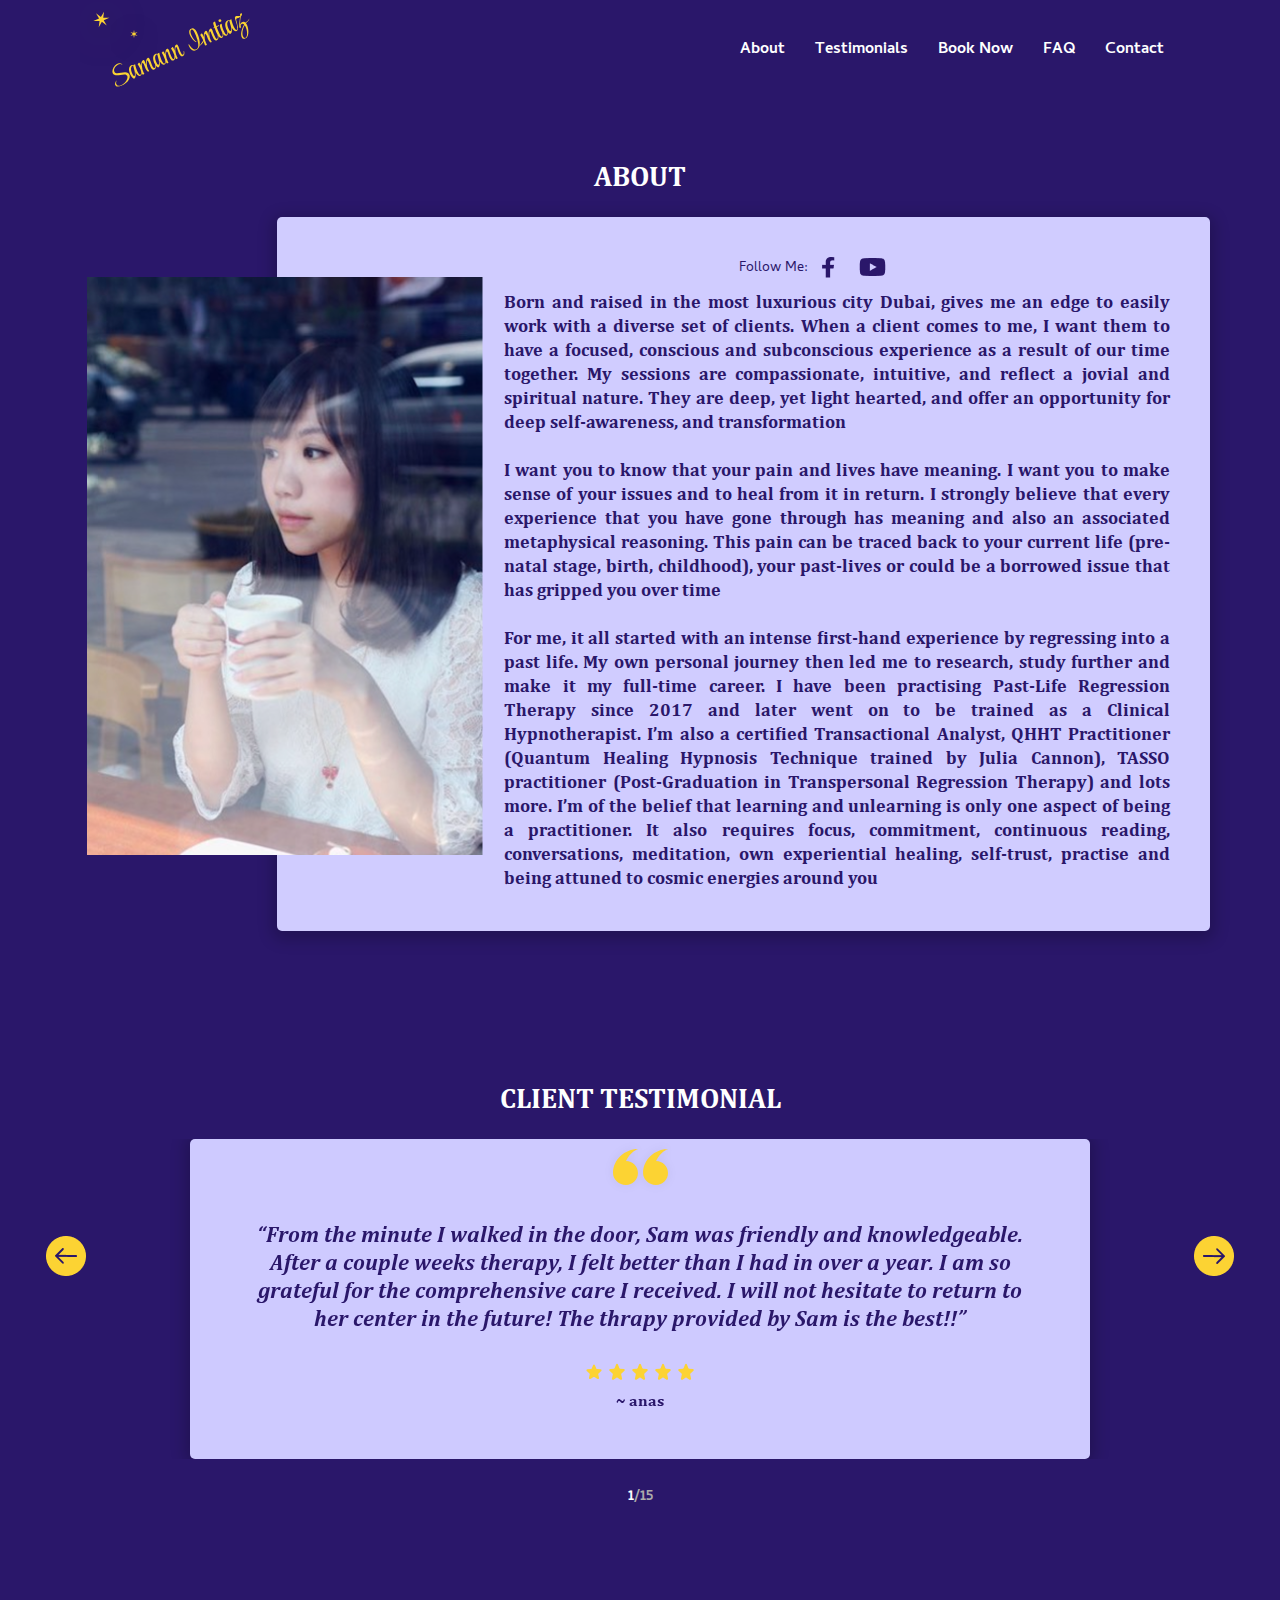
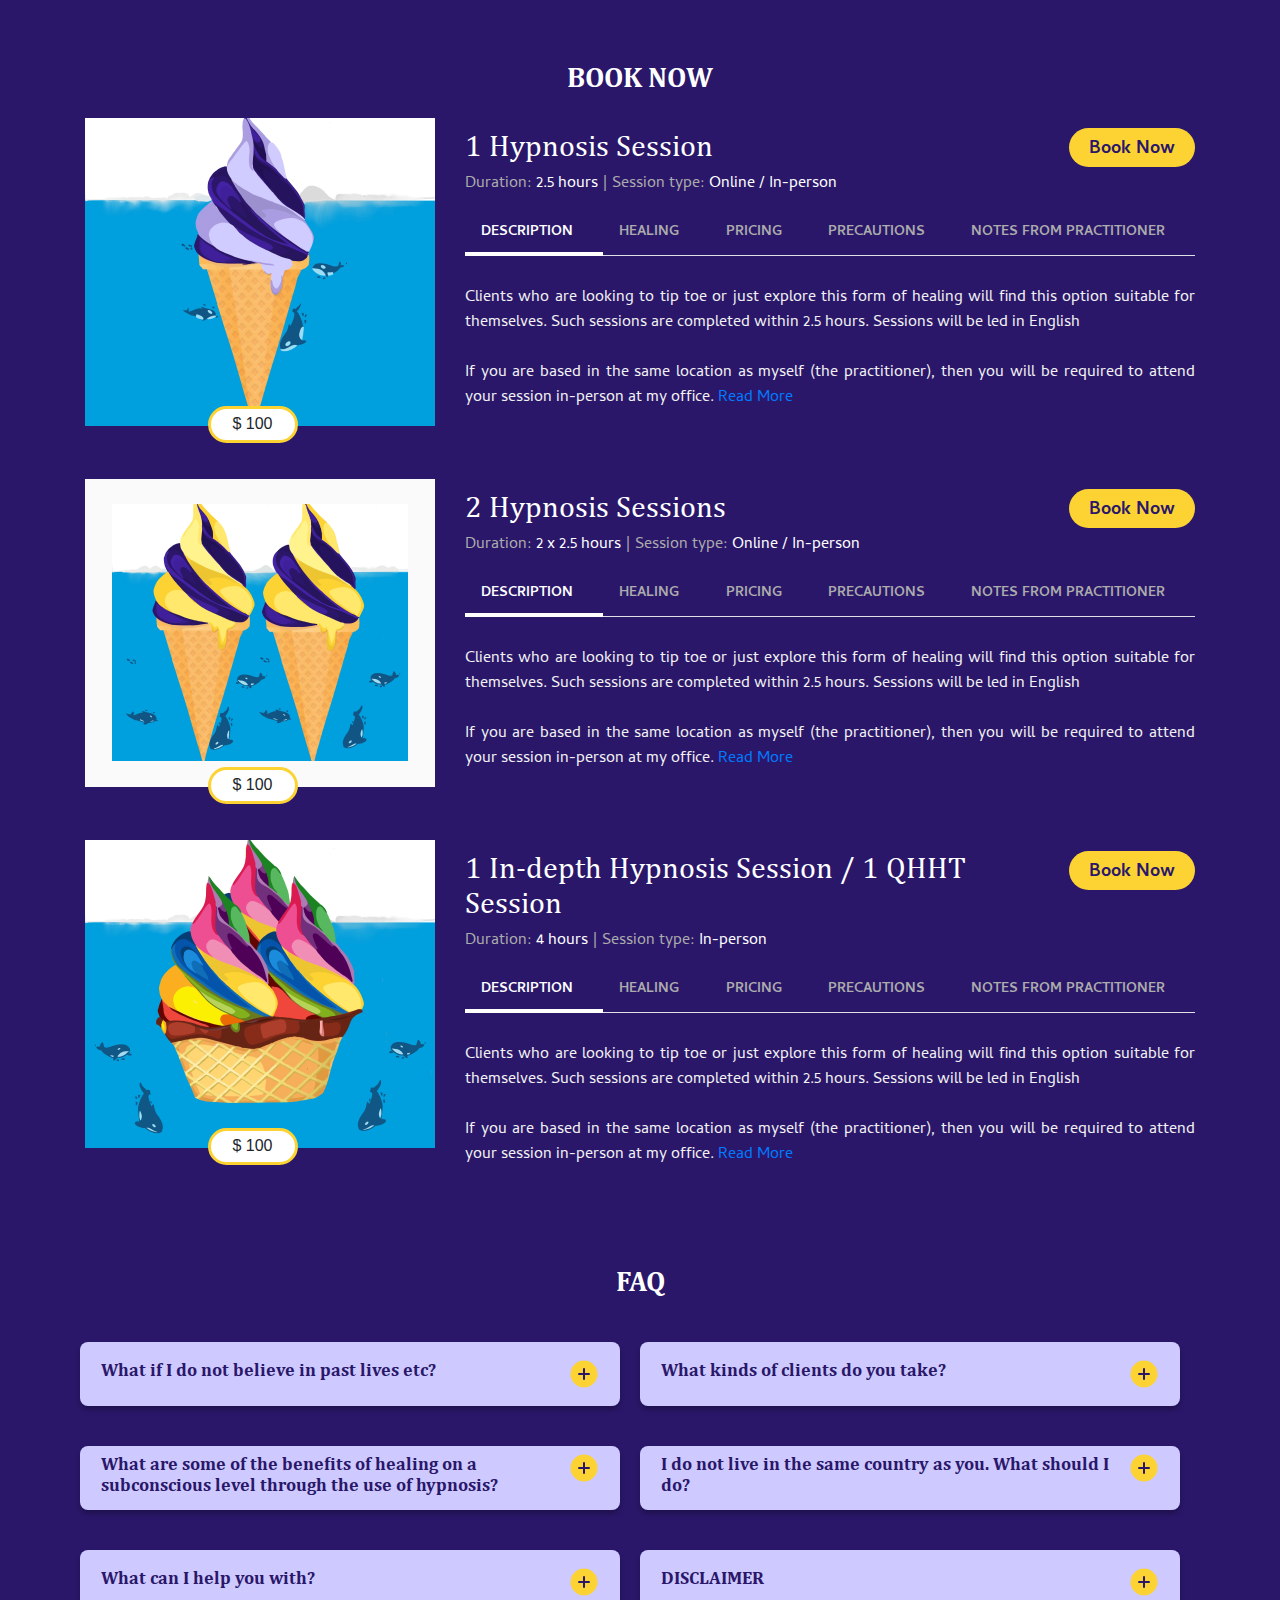
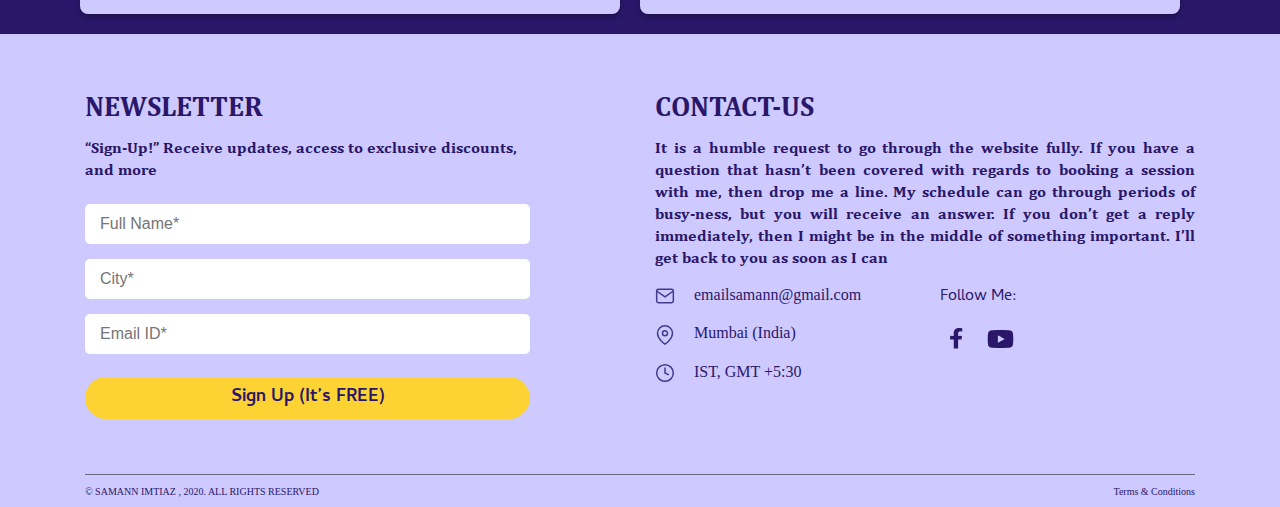
<file: index.html>
<!DOCTYPE html>
<html lang="en">
<head>
    <meta charset="UTF-8">
    <meta name="viewport" content="width=device-width, initial-scale=1.0">
    <title>Samann Imtiaz</title>
    <link rel="stylesheet" href="./css/bootstrap.min.css">
    <link rel="stylesheet" href="./css/slick.css">
    <link rel="stylesheet" href="https://cdnjs.cloudflare.com/ajax/libs/font-awesome/4.7.0/css/font-awesome.min.css">
    <link rel="stylesheet" href="./css/main.css">
    <link rel="stylesheet" href="./css/responsive-576px.css">
</head>
<body>

    <header>
        <div class="header-wrapper">
            <div class="container">

                <div class="star">
                    <img class="star1" src="./img/Star 1.svg" alt="star1">
                    <img class="star2" src="./img/Star 2.svg" alt="star2">
                </div>
                <nav class="navbar navbar-expand-lg">
                    <a href="#" class="navbar-brand">
                        <img src="./img/samann.svg" alt="site-logo">
                    </a>
                    <button class="navbar-toggler" type="button" data-toggle="collapse" data-target="#nav-menu-toggle" aria-controls="nav-menu-toggle" aria-expanded="false" aria-label="Toggle navigation">
                        <span class="navbar-toggler-icon"><i class="fas fa-bars"></i></span>
                      </button>
                      <div class="collapse navbar-collapse" id="nav-menu-toggle">
                            <ul class="navbar-nav">
                                <li class="nav-items"><a href="#about" class="nav-links">About</a></li>
                                <li class="nav-items"><a href="#client-testimonial" class="nav-links">Testimonials</a></li>
                                <li class="nav-items"><a href="#book-now" class="nav-links">Book Now</a></li>
                                <li class="nav-items"><a href="#Faq" class="nav-links">FAQ</a></li>
                                <li class="nav-items"><a href="#contact" class="nav-links">Contact</a></li>
                            </ul>
                      </div>
                </nav>
            </div>
        </div>
    </header>
    <main>
        <section id="about">
            <div class="container">
                <h3>About</h3>
                <div class="about-wrapper">
                    <div class="row row-bg">
                        <div class="col-md-2">
                            <div class="hero-img-wrapper">
                                <picture>

                                    <source media="(max-width:576px)" srcset="">
                                    <img src="./img/owner.png" alt="owner">
                                </picture>
                            </div>
                        </div>
                        <div class="col-md-10">
                            <div class="social-coonect">
                                <span>Follow Me:</span>
                                <a href=""><img src="./img/facebook.png" alt="facebook"></a>
                                <a href=""><img src="./img/youtube.png" alt="youtube"></a>
                            </div>
                            <p class="about-text">Born and raised in the most luxurious city Dubai, gives me an edge to easily work with a diverse set of clients. When a client comes to me, I want them to have a focused, conscious and subconscious experience as a result of our time together. My sessions are compassionate, intuitive, and reflect a jovial and spiritual nature. They are deep, yet light hearted, and offer an opportunity for deep self-awareness, and transformation<br><br>
    
                                I want you to know that your pain and lives have meaning. I want you to make sense of your issues and to heal from it in return. I strongly believe that every experience that you have gone through has meaning and also an associated metaphysical reasoning. This pain can be traced back to your current life (pre-natal stage, birth, childhood), your past-lives or could be a borrowed issue that has gripped you over time<br><br>
                                
                                For me, it all started with an intense first-hand experience by regressing into a past life. My own personal journey then led me to research, study further and make it my full-time career. I have been practising Past-Life Regression Therapy since 2017 and later went on to be trained as a Clinical Hypnotherapist. I’m also a certified Transactional Analyst, QHHT Practitioner (Quantum Healing Hypnosis Technique trained by Julia Cannon), TASSO practitioner (Post-Graduation in Transpersonal Regression Therapy) and lots more. I’m of the belief that learning and unlearning is only one aspect of being a practitioner. It also requires focus, commitment, continuous reading, conversations, meditation, own experiential healing, self-trust, practise and being attuned to cosmic energies around you
                                
                                
                                </p>
                        </div>
                    </div>
                </div>
            </div>
        </section>
        <section id="client-testimonial">
            <h3>CLIENT  TESTIMONIAL</h3>


            <div class="slick_testimonail">
                <div class="testimonial-wrapper">
                    <img src="./img/quotes-vector.svg" alt="quotes">
                    <p class="testimonial-text">“From the minute I walked in the door, Sam was friendly and knowledgeable. After a couple weeks therapy, I felt better than I had in over a year. I am so grateful for the comprehensive care I received. I will not hesitate to return to her center in the future! The thrapy provided by Sam is the best!!”</p>
                    <div class="client-wrap">
                        <div class="ratings"><img src="./img/star-rating.svg" alt="star-rating"></div>
                        <div class="client"><p>~ anas</p></div>
                    </div>
                   
                </div>
                <div class="testimonial-wrapper">
                    <img src="./img/quotes-vector.svg" alt="quotes">
                    <p class="testimonial-text">“From the minute I walked in the door, Sam was friendly and knowledgeable. After a couple weeks therapy, I felt better than I had in over a year. I am so grateful for the comprehensive care I received. I will not hesitate to return to her center in the future! The thrapy provided by Sam is the best!!”</p>
                    <div class="client-wrap">
                        <div class="ratings"><img src="./img/star-rating.svg" alt="star-rating"></div>
                        <div class="client"><p>~ anas</p></div>
                    </div>
                   
                </div>
                <div class="testimonial-wrapper">
                    <img src="./img/quotes-vector.svg" alt="quotes">
                    <p class="testimonial-text">“From the minute I walked in the door, Sam was friendly and knowledgeable. After a couple weeks therapy, I felt better than I had in over a year. I am so grateful for the comprehensive care I received. I will not hesitate to return to her center in the future! The thrapy provided by Sam is the best!!”</p>
                    <div class="client-wrap">
                        <div class="ratings"><img src="./img/star-rating.svg" alt="star-rating"></div>
                        <div class="client"><p>~ anas</p></div>
                    </div>
                   
                </div>
            </div>
            <p class="page-no"><span class="white">1</span>/15</p>
        </section>
        <section id="book-now">

            <h3>BOOK NOW</h3>
            <div class="book-now-wrapper">
                <div class="container">
                    <div class="row" id="session-first">
                        <div class="col-md-4">
                            <div class="session-img-wrapper">

                                <img src="./img/session-img-1.png" alt="session-img">

                                <p class="price-tags">$ 100</p>

                            </div>
                        </div>
                        <div class="col-md-8">

                                <div class="session-wrapper">

                                    <h4 class="session-heading">1 Hypnosis Session</h4>
                                    <p class="session-info">Duration: <span class="white">2.5 hours</span>  | Session type: <span class="white"> Online / In-person</span></p>
                                    <button class="buy-now-btn"><span>Book Now</span></button>
                                    <ul class="nav nav-tabs session-tabs">
                                        <li class=" nav-item active"><a class="nav-link active" href="#description" data-toggle="tab" aria-selected="true">DESCRIPTION </a></li>
                                        <li class="nav-item"><a class="nav-link" href="#healing" data-toggle="tab">HEALING  </a></li>
                                        <li class="nav-item"><a class="nav-link" href="#Pricing" data-toggle="tab">PRICING </a></li>
                                        <li class="nav-item"><a class="nav-link" href="#precaution" data-toggle="tab">PRECAUTIONS  </a></li>
                                        <li class="nav-item"><a class="nav-link" href="#notes" data-toggle="tab">NOTES FROM PRACTITIONER </a></li>
                                    </ul>
                                        <div class="tab-content">
                                            <div id="description" class="tab-pane fade active show">
                                                <p class="session-text">Clients who are looking to tip toe or just explore this form of healing will find this option suitable for themselves. Such sessions are completed within 2.5 hours. Sessions will be led in English <br><br>
    
                                                    If you are based in the same location as myself (the practitioner), then you will be required to attend your session in-person at my office. <a href="">Read More</a></p>
                                            </div>
                                            <div id="healing" class="tab-pane fade">
                                            <h3>Menu 1</h3>
                                            <p>Ut enim ad minim veniam, quis nostrud exercitation ullamco laboris nisi ut aliquip ex ea commodo consequat.</p>
                                            </div>
                                            <div id="Pricing" class="tab-pane fade">
                                            <h3>Menu 2</h3>
                                            <p>Sed ut perspiciatis unde omnis iste natus error sit voluptatem accusantium doloremque laudantium, totam rem aperiam.</p>
                                            </div>
                                            <div id="precaution" class="tab-pane fade">
                                            <h3>Menu 3</h3>
                                            <p>Eaque ipsa quae ab illo inventore veritatis et quasi architecto beatae vitae dicta sunt explicabo.</p>
                                            </div>
                                            <div id="notes" class="tab-pane fade">
                                                <h3>Menu 4</h3>
                                                <p>Eaque ipsa quae ab illo inventore veritatis et quasi architecto beatae vitae dicta sunt explicabo.</p>
                                                </div>
                                        </div>
                                </div>
                                
                        </div>
                    </div>
                    <div class="row" id="session-second">
                        <div class="col-md-4">
                            <div class="session-img-wrapper">

                                    <div class="session-img-2">
                                        <img src="./img/session-img-2.png" alt="session-img-2">
                                    </div>

                                <p class="price-tags">$ 100</p>

                            </div>
                        </div>
                        <div class="col-md-8">

                                <div class="session-wrapper">

                                    <h4 class="session-heading">2 Hypnosis Sessions</h4>
                                    <p class="session-info">Duration: <span class="white">2 x 2.5 hours</span>  | Session type: <span class="white"> Online / In-person</span></p>
                                    <button class="buy-now-btn"><span>Book Now</span></button>
                                    <ul class="nav nav-tabs session-tabs">
                                        <li class=" nav-item active"><a class="nav-link active" href="#description" data-toggle="tab" aria-selected="true">DESCRIPTION </a></li>
                                        <li class="nav-item"><a class="nav-link" href="#healing" data-toggle="tab">HEALING  </a></li>
                                        <li class="nav-item"><a class="nav-link" href="#Pricing" data-toggle="tab">PRICING </a></li>
                                        <li class="nav-item"><a class="nav-link" href="#precaution" data-toggle="tab">PRECAUTIONS  </a></li>
                                        <li class="nav-item"><a class="nav-link" href="#notes" data-toggle="tab">NOTES FROM PRACTITIONER </a></li>
                                    </ul>
                                        <div class="tab-content">
                                            <div id="description" class="tab-pane fade active show">
                                                <p class="session-text">Clients who are looking to tip toe or just explore this form of healing will find this option suitable for themselves. Such sessions are completed within 2.5 hours. Sessions will be led in English <br><br>
    
                                                    If you are based in the same location as myself (the practitioner), then you will be required to attend your session in-person at my office. <a href="">Read More</a></p>
                                            </div>
                                            <div id="healing" class="tab-pane fade">
                                            <h3>Menu 1</h3>
                                            <p>Ut enim ad minim veniam, quis nostrud exercitation ullamco laboris nisi ut aliquip ex ea commodo consequat.</p>
                                            </div>
                                            <div id="Pricing" class="tab-pane fade">
                                            <h3>Menu 2</h3>
                                            <p>Sed ut perspiciatis unde omnis iste natus error sit voluptatem accusantium doloremque laudantium, totam rem aperiam.</p>
                                            </div>
                                            <div id="precaution" class="tab-pane fade">
                                            <h3>Menu 3</h3>
                                            <p>Eaque ipsa quae ab illo inventore veritatis et quasi architecto beatae vitae dicta sunt explicabo.</p>
                                            </div>
                                            <div id="notes" class="tab-pane fade">
                                                <h3>Menu 4</h3>
                                                <p>Eaque ipsa quae ab illo inventore veritatis et quasi architecto beatae vitae dicta sunt explicabo.</p>
                                                </div>
                                        </div>
                                </div>
                                
                        </div>
                    </div>
                    <div class="row" id="session-third">
                        <div class="col-md-4">
                            <div class="session-img-wrapper">

                                <img src="./img/session-img-3.png" alt="session-img-3">

                                <p class="price-tags">$ 100</p>

                            </div>
                        </div>
                        <div class="col-md-8">

                                <div class="session-wrapper">

                                    <h4 class="session-heading">1 In-depth Hypnosis Session / 1 QHHT Session </h4>
                                    <p class="session-info">Duration: <span class="white">4 hours</span>  | Session type: <span class="white">In-person</span></p>
                                    <button class="buy-now-btn"><span>Book Now</span></button>
                                    <ul class="nav nav-tabs session-tabs">
                                        <li class=" nav-item active"><a class="nav-link active" href="#description" data-toggle="tab" aria-selected="true">DESCRIPTION </a></li>
                                        <li class="nav-item"><a class="nav-link" href="#healing" data-toggle="tab">HEALING  </a></li>
                                        <li class="nav-item"><a class="nav-link" href="#Pricing" data-toggle="tab">PRICING </a></li>
                                        <li class="nav-item"><a class="nav-link" href="#precaution" data-toggle="tab">PRECAUTIONS  </a></li>
                                        <li class="nav-item"><a class="nav-link" href="#notes" data-toggle="tab">NOTES FROM PRACTITIONER </a></li>
                                    </ul>
                                        <div class="tab-content">
                                            <div id="description" class="tab-pane fade active show">
                                                <p class="session-text">Clients who are looking to tip toe or just explore this form of healing will find this option suitable for themselves. Such sessions are completed within 2.5 hours. Sessions will be led in English <br><br>
    
                                                    If you are based in the same location as myself (the practitioner), then you will be required to attend your session in-person at my office. <a href="">Read More</a></p>
                                            </div>
                                            <div id="healing" class="tab-pane fade">
                                            <h3>Menu 1</h3>
                                            <p>Ut enim ad minim veniam, quis nostrud exercitation ullamco laboris nisi ut aliquip ex ea commodo consequat.</p>
                                            </div>
                                            <div id="Pricing" class="tab-pane fade">
                                            <h3>Menu 2</h3>
                                            <p>Sed ut perspiciatis unde omnis iste natus error sit voluptatem accusantium doloremque laudantium, totam rem aperiam.</p>
                                            </div>
                                            <div id="precaution" class="tab-pane fade">
                                            <h3>Menu 3</h3>
                                            <p>Eaque ipsa quae ab illo inventore veritatis et quasi architecto beatae vitae dicta sunt explicabo.</p>
                                            </div>
                                            <div id="notes" class="tab-pane fade">
                                                <h3>Menu 4</h3>
                                                <p>Eaque ipsa quae ab illo inventore veritatis et quasi architecto beatae vitae dicta sunt explicabo.</p>
                                                </div>
                                        </div>
                                </div>
                                
                        </div>
                    </div>

                </div>
            </div>
        </section>
        <section id="Faq">
            <h3>FAQ</h3>
            <div class="faq-wrapper">
                <div class="container">
                    <div class="row">
                        <div class="col-m-6">

                            <div class="faq-container">
                                <button class="faq-qus" ><h5 data-toggle="collapse" data-target="#faq-1">What if I do not believe in past lives etc?</h5></button>
                                <div class="collapse"id="faq-1">
                                    <div class="faq-ans">
                                        <p>
                                            HTML stands for HyperText Markup Language. HTML is the standard markup language for describing the structure of web pages. 
                                        </p>
                                    </div>
                                </div>
                            </div>
                        </div>
                        <div class="col-m-6">

                            <div class="faq-container">
                                <button class="faq-qus" ><h5 data-toggle="collapse" data-target="#faq-2">What kinds of clients do you take?</h5></button>
                                <div class="collapse"id="faq-2">
                                    <div class="faq-ans">
                                        <p>
                                            HTML stands for HyperText Markup Language. HTML is the standard markup language for describing the structure of web pages. 
                                        </p>
                                    </div>
                                </div>
                            </div>
                        </div>
                        <div class="col-m-6">

                            <div class="faq-container">
                                <button class="faq-qus" ><h5 data-toggle="collapse" data-target="#faq-3">What are some of the benefits of healing on a subconscious level through the use of hypnosis?</h5></button>
                                <div class="collapse"id="faq-3">
                                    <div class="faq-ans">
                                        <p>
                                            HTML stands for HyperText Markup Language. HTML is the standard markup language for describing the structure of web pages. 
                                        </p>
                                    </div>
                                </div>
                            </div>
                        </div>
                        <div class="col-m-6">

                            <div class="faq-container">
                                <button class="faq-qus" ><h5 data-toggle="collapse" data-target="#faq-4">I do not live in the same country as you. What should I do?</h5></button>
                                <div class="collapse"id="faq-4">
                                    <div class="faq-ans">
                                        <p>
                                            HTML stands for HyperText Markup Language. HTML is the standard markup language for describing the structure of web pages. 
                                        </p>
                                    </div>
                                </div>
                            </div>
                        </div>
                        <div class="col-m-6">

                            <div class="faq-container">
                                <button class="faq-qus" ><h5 data-toggle="collapse" data-target="#faq-5">What can I help you with?</h5></button>
                                <div class="collapse"id="faq-5">
                                    <div class="faq-ans">
                                        <p>
                                            HTML stands for HyperText Markup Language. HTML is the standard markup language for describing the structure of web pages. 
                                        </p>
                                    </div>
                                </div>
                            </div>
                        </div>
                        <div class="col-m-6">

                            <div class="faq-container">
                                <button class="faq-qus" ><h5 data-toggle="collapse" data-target="#faq-6">DISCLAIMER</h5></button>
                                <div class="collapse"id="faq-6">
                                    <div class="faq-ans">
                                        <p>
                                            HTML stands for HyperText Markup Language. HTML is the standard markup language for describing the structure of web pages. 
                                        </p>
                                    </div>
                                </div>
                            </div>
                        </div>
                    </div>
                </div>
            </div>
        </section>
    </main>
    <footer id="contact">
        <div class="footer-wrapper">
            <div class="container">
                <div class="row">
                    <div class="col-md-6">
                        <h3 class="newsletter-heading">newsletter</h3>
                        <p class="sing-up-text">“Sign-Up!” Receive updates, access to exclusive discounts, and more </p>
                        <form class="newsletter" action="">

                            <input type="text" placeholder="Full Name*">
                            <input type="text" placeholder="City*">
                            <input type="email" name="emai" id="newsemail" placeholder="Email ID*">
                            <button class="Sign-up-btn"><span>Sign Up  (It’s FREE)</span></button>
                        </form>
                    </div>
                    <div class="col-md-6">
                        <h3 class="contact-heading">contact-us</h3>
                        <p class="contact-text">It is a humble request to go through the website fully. If you have a question that hasn’t been covered with regards to booking a session with me, then drop me a line. My schedule can go through periods of busy-ness, but you will receive an answer. If you don’t get a reply immediately, then I might be in the middle of something important. I’ll get back to you as soon as I can</p>
                        <div class="row">
                            <div class="col-6">
                                <p class="contact-text-2"><img src="./img/mail.svg" alt="mail"> emailsamann@gmail.com</p>
                                <p class="contact-text-2"><img src="./img/map-pin.svg" alt="map-pin"> Mumbai (India)</p>
                                <p class="contact-text-2"><img src="./img/clock.svg" alt="clock"> IST, GMT +5:30</p>
                            </div>
                            <div class="col-6">

                                <div class="follow-link">

                                    <p>Follow Me:</p>
                                   <a href=""><img src="./img/facebook.png" alt="facebook"></a> 
                                    <a href=""><img src="./img/youtube.png" alt="youtube"></a>

                                </div>
                            </div>
                        </div>
                    </div>
                </div>
                <div class="copyright-section">
                    <div class="copy-rights">
                        <h6>© SAMANN IMTIAZ , 2020. ALL RIGHTS RESERVED</h6>
                    </div>
                    <div class="terms-condition">
                        <h6>Terms & Conditions</h6>
                    </div>
                </div>
            </div>
        </div>
    </footer>
    
    <script src="./js/jquery.js"></script>
    <script src="./js/slick.min.js"></script>
    <script src="https://cdnjs.cloudflare.com/ajax/libs/popper.js/1.12.9/umd/popper.min.js"></script>
    <script src="./js/bootstrap.bundle.min.js"></script>
    <script src="./js/function.js"></script>
</body>
</html>
</file>
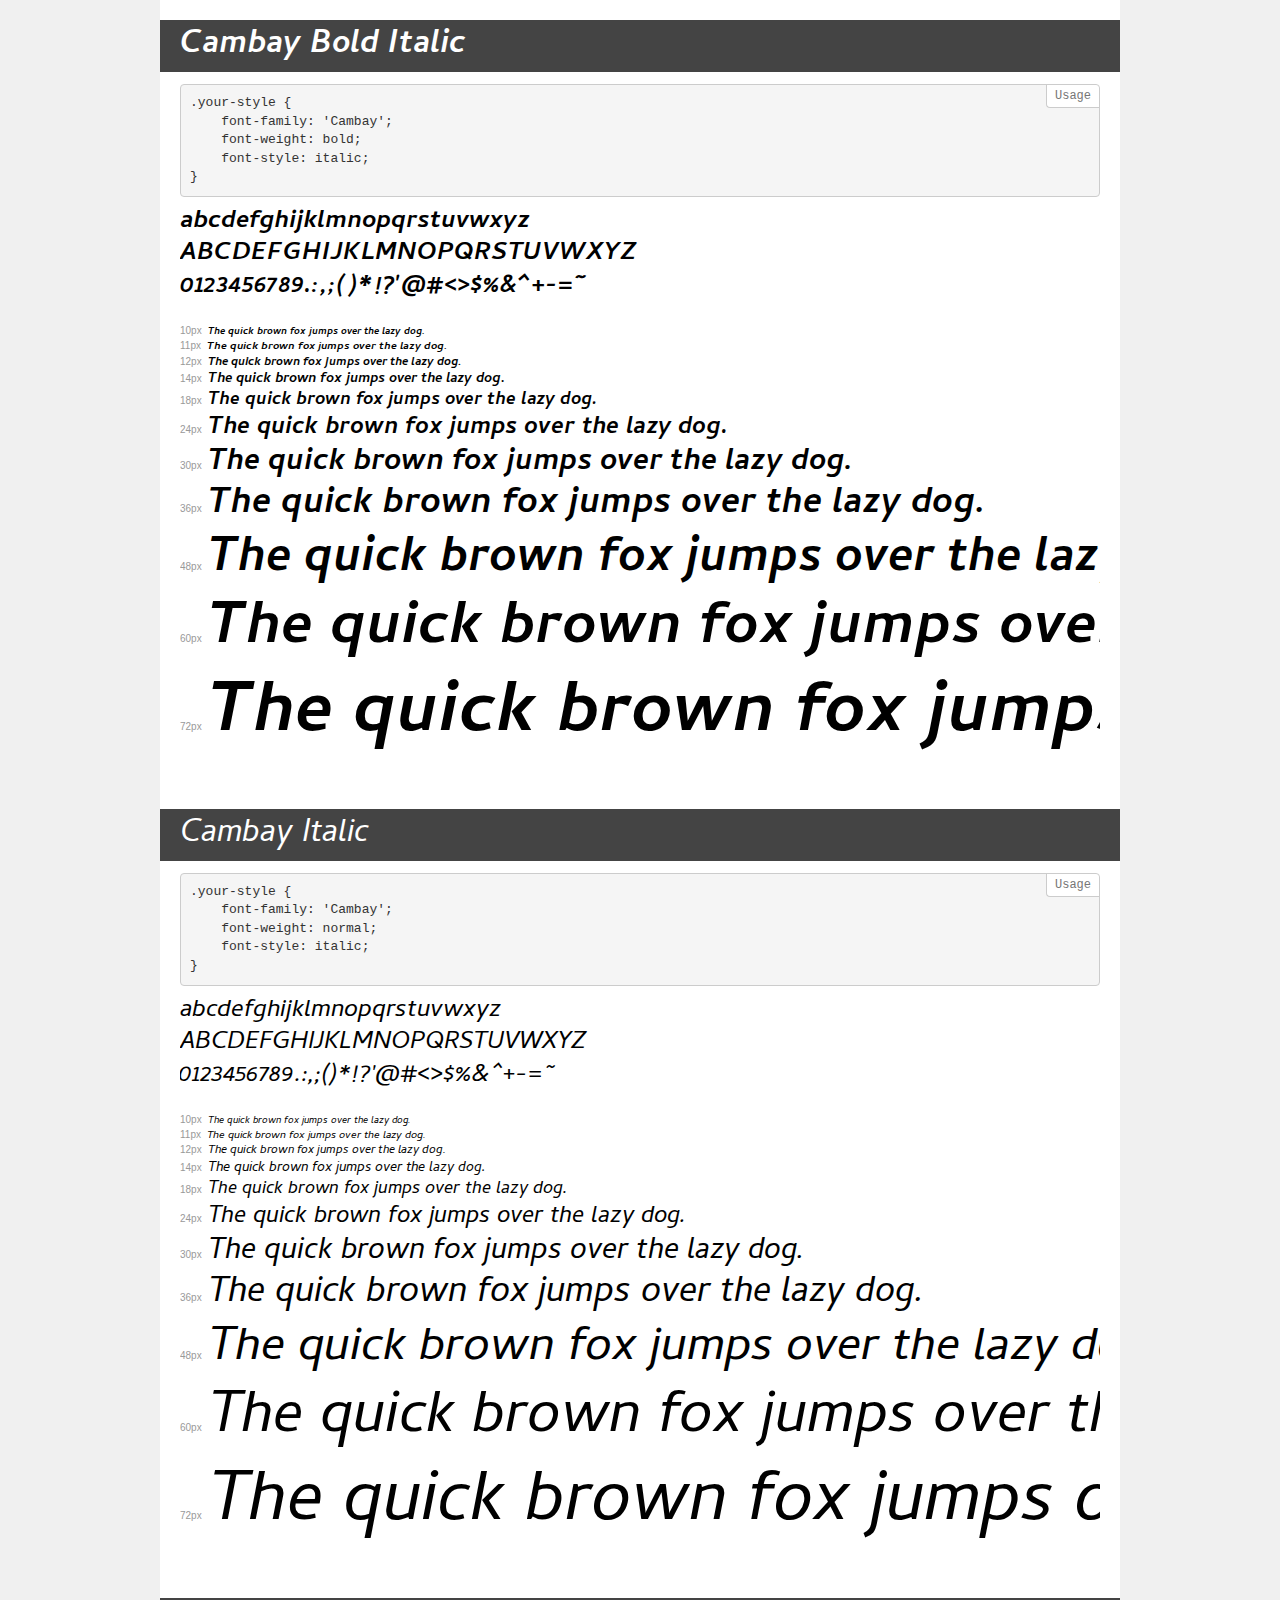
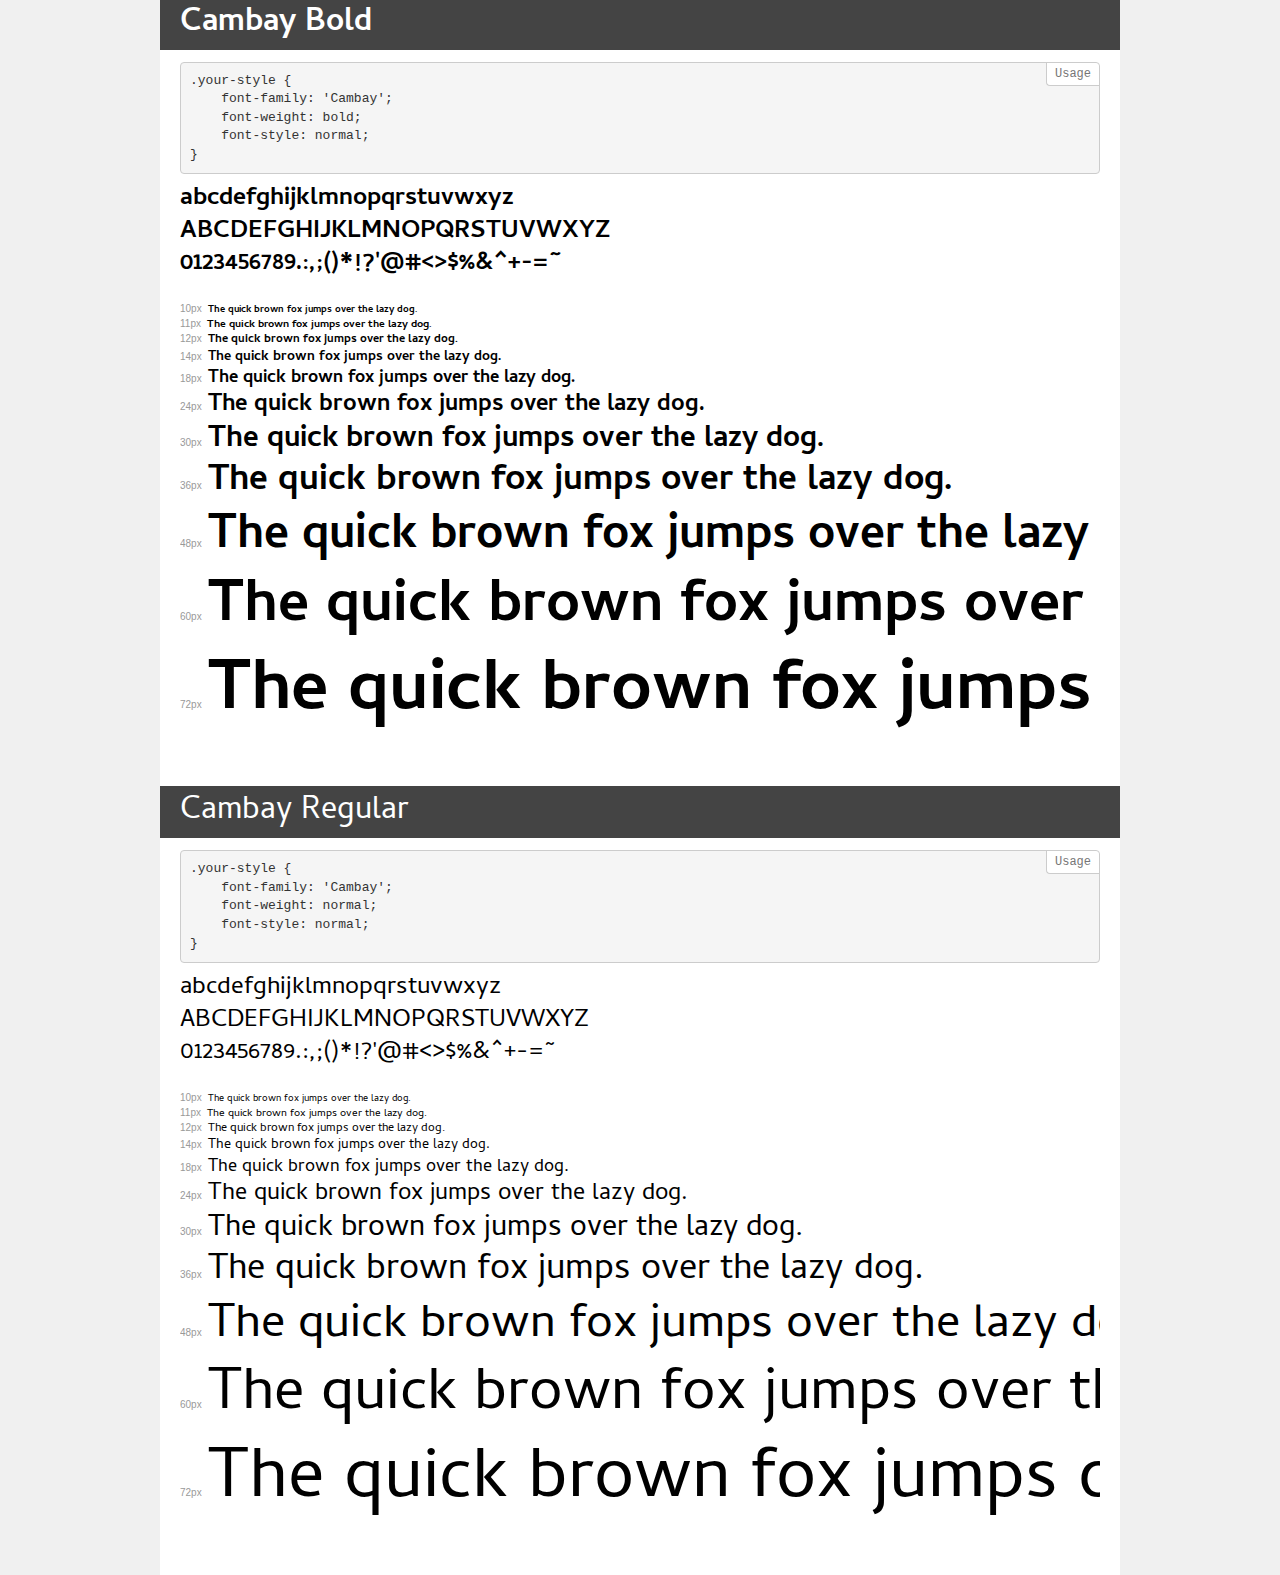
<file: fonts/demo.html>
<!DOCTYPE html>
<html lang="en">
<head>
    <meta charset="utf-8">
    <meta http-equiv="X-UA-Compatible" content="IE=edge">
    <meta name="viewport" content="width=device-width, initial-scale=1">
    <meta name="robots" content="noindex, noarchive">
    <meta name="format-detection" content="telephone=no">
    <title>Transfonter demo</title>
    <link href="stylesheet.css" rel="stylesheet">
    <style>
        /*
        http://meyerweb.com/eric/tools/css/reset/
        v2.0 | 20110126
        License: none (public domain)
        */
        html, body, div, span, applet, object, iframe,
        h1, h2, h3, h4, h5, h6, p, blockquote, pre,
        a, abbr, acronym, address, big, cite, code,
        del, dfn, em, img, ins, kbd, q, s, samp,
        small, strike, strong, sub, sup, tt, var,
        b, u, i, center,
        dl, dt, dd, ol, ul, li,
        fieldset, form, label, legend,
        table, caption, tbody, tfoot, thead, tr, th, td,
        article, aside, canvas, details, embed,
        figure, figcaption, footer, header, hgroup,
        menu, nav, output, ruby, section, summary,
        time, mark, audio, video {
            margin: 0;
            padding: 0;
            border: 0;
            font-size: 100%;
            font: inherit;
            vertical-align: baseline;
        }
        /* HTML5 display-role reset for older browsers */
        article, aside, details, figcaption, figure,
        footer, header, hgroup, menu, nav, section {
            display: block;
        }
        body {
            line-height: 1;
        }
        ol, ul {
            list-style: none;
        }
        blockquote, q {
            quotes: none;
        }
        blockquote:before, blockquote:after,
        q:before, q:after {
            content: '';
            content: none;
        }
        table {
            border-collapse: collapse;
            border-spacing: 0;
        }
        /* demo styles */
        body {
            background: #f0f0f0;
            color: #000;
        }
        .page {
            background: #fff;
            width: 920px;
            margin: 0 auto;
            padding: 20px 20px 0 20px;
            overflow: hidden;
        }
        .font-container {
            overflow-x: auto;
            overflow-y: hidden;
            margin-bottom: 40px;
            line-height: 1.3;
            white-space: nowrap;
            padding-bottom: 5px;
        }
        h1 {
            position: relative;
            background: #444;
            font-size: 32px;
            color: #fff;
            padding: 10px 20px;
            margin: 0 -20px 12px -20px;
        }
        .letters {
            font-size: 25px;
            margin-bottom: 20px;
        }
        .s10:before {
            content: '10px';
        }
        .s11:before {
            content: '11px';
        }
        .s12:before {
            content: '12px';
        }
        .s14:before {
            content: '14px';
        }
        .s18:before {
            content: '18px';
        }
        .s24:before {
            content: '24px';
        }
        .s30:before {
            content: '30px';
        }
        .s36:before {
            content: '36px';
        }
        .s48:before {
            content: '48px';
        }
        .s60:before {
            content: '60px';
        }
        .s72:before {
            content: '72px';
        }
        .s10:before, .s11:before, .s12:before, .s14:before,
        .s18:before, .s24:before, .s30:before, .s36:before,
        .s48:before, .s60:before, .s72:before {
            font-family: Arial, sans-serif;
            font-size: 10px;
            font-weight: normal;
            font-style: normal;
            color: #999;
            padding-right: 6px;
        }
        pre {
            display: block;
            position: relative;
            padding: 9px;
            margin: 0 0 10px;
            font-family: Monaco, Menlo, Consolas, "Courier New", monospace;
            font-size: 13px;
            line-height: 1.428571429;
            color: #333;
            font-weight: normal;
            font-style: normal;
            background-color: #f5f5f5;
            border: 1px solid #ccc;
            overflow-x: auto;
            border-radius: 4px;
        }
        pre:after {
            display: block;
            position: absolute;
            right: 0;
            top: 0;
            content: 'Usage';
            line-height: 1;
            padding: 5px 8px;
            font-size: 12px;
            color: #767676;
            background-color: #fff;
            border: 1px solid #ccc;
            border-right: none;
            border-top: none;
            border-radius: 0 4px 0 4px;
            z-index: 10;
        }
        /* responsive */
        @media (max-width: 959px) {
            .page {
                width: auto;
                margin: 0;
            }
        }
    </style>
</head>
<body>
<div class="page">
    <div class="demo">
        <h1 style="font-family: 'Cambay'; font-weight: bold; font-style: italic;">Cambay Bold Italic</h1>
        <pre>.your-style {
    font-family: 'Cambay';
    font-weight: bold;
    font-style: italic;
}</pre>
        <div class="font-container" style="font-family: 'Cambay'; font-weight: bold; font-style: italic;">
            <p class="letters">
                abcdefghijklmnopqrstuvwxyz<br>
ABCDEFGHIJKLMNOPQRSTUVWXYZ<br>
                0123456789.:,;()*!?'@#<>$%&^+-=~
            </p>
            <p class="s10" style="font-size: 10px;">The quick brown fox jumps over the lazy dog.</p>
            <p class="s11" style="font-size: 11px;">The quick brown fox jumps over the lazy dog.</p>
            <p class="s12" style="font-size: 12px;">The quick brown fox jumps over the lazy dog.</p>
            <p class="s14" style="font-size: 14px;">The quick brown fox jumps over the lazy dog.</p>
            <p class="s18" style="font-size: 18px;">The quick brown fox jumps over the lazy dog.</p>
            <p class="s24" style="font-size: 24px;">The quick brown fox jumps over the lazy dog.</p>
            <p class="s30" style="font-size: 30px;">The quick brown fox jumps over the lazy dog.</p>
            <p class="s36" style="font-size: 36px;">The quick brown fox jumps over the lazy dog.</p>
            <p class="s48" style="font-size: 48px;">The quick brown fox jumps over the lazy dog.</p>
            <p class="s60" style="font-size: 60px;">The quick brown fox jumps over the lazy dog.</p>
            <p class="s72" style="font-size: 72px;">The quick brown fox jumps over the lazy dog.</p>
        </div>
    </div>
    <div class="demo">
        <h1 style="font-family: 'Cambay'; font-weight: normal; font-style: italic;">Cambay Italic</h1>
        <pre>.your-style {
    font-family: 'Cambay';
    font-weight: normal;
    font-style: italic;
}</pre>
        <div class="font-container" style="font-family: 'Cambay'; font-weight: normal; font-style: italic;">
            <p class="letters">
                abcdefghijklmnopqrstuvwxyz<br>
ABCDEFGHIJKLMNOPQRSTUVWXYZ<br>
                0123456789.:,;()*!?'@#<>$%&^+-=~
            </p>
            <p class="s10" style="font-size: 10px;">The quick brown fox jumps over the lazy dog.</p>
            <p class="s11" style="font-size: 11px;">The quick brown fox jumps over the lazy dog.</p>
            <p class="s12" style="font-size: 12px;">The quick brown fox jumps over the lazy dog.</p>
            <p class="s14" style="font-size: 14px;">The quick brown fox jumps over the lazy dog.</p>
            <p class="s18" style="font-size: 18px;">The quick brown fox jumps over the lazy dog.</p>
            <p class="s24" style="font-size: 24px;">The quick brown fox jumps over the lazy dog.</p>
            <p class="s30" style="font-size: 30px;">The quick brown fox jumps over the lazy dog.</p>
            <p class="s36" style="font-size: 36px;">The quick brown fox jumps over the lazy dog.</p>
            <p class="s48" style="font-size: 48px;">The quick brown fox jumps over the lazy dog.</p>
            <p class="s60" style="font-size: 60px;">The quick brown fox jumps over the lazy dog.</p>
            <p class="s72" style="font-size: 72px;">The quick brown fox jumps over the lazy dog.</p>
        </div>
    </div>
    <div class="demo">
        <h1 style="font-family: 'Cambay'; font-weight: bold; font-style: normal;">Cambay Bold</h1>
        <pre>.your-style {
    font-family: 'Cambay';
    font-weight: bold;
    font-style: normal;
}</pre>
        <div class="font-container" style="font-family: 'Cambay'; font-weight: bold; font-style: normal;">
            <p class="letters">
                abcdefghijklmnopqrstuvwxyz<br>
ABCDEFGHIJKLMNOPQRSTUVWXYZ<br>
                0123456789.:,;()*!?'@#<>$%&^+-=~
            </p>
            <p class="s10" style="font-size: 10px;">The quick brown fox jumps over the lazy dog.</p>
            <p class="s11" style="font-size: 11px;">The quick brown fox jumps over the lazy dog.</p>
            <p class="s12" style="font-size: 12px;">The quick brown fox jumps over the lazy dog.</p>
            <p class="s14" style="font-size: 14px;">The quick brown fox jumps over the lazy dog.</p>
            <p class="s18" style="font-size: 18px;">The quick brown fox jumps over the lazy dog.</p>
            <p class="s24" style="font-size: 24px;">The quick brown fox jumps over the lazy dog.</p>
            <p class="s30" style="font-size: 30px;">The quick brown fox jumps over the lazy dog.</p>
            <p class="s36" style="font-size: 36px;">The quick brown fox jumps over the lazy dog.</p>
            <p class="s48" style="font-size: 48px;">The quick brown fox jumps over the lazy dog.</p>
            <p class="s60" style="font-size: 60px;">The quick brown fox jumps over the lazy dog.</p>
            <p class="s72" style="font-size: 72px;">The quick brown fox jumps over the lazy dog.</p>
        </div>
    </div>
    <div class="demo">
        <h1 style="font-family: 'Cambay'; font-weight: normal; font-style: normal;">Cambay Regular</h1>
        <pre>.your-style {
    font-family: 'Cambay';
    font-weight: normal;
    font-style: normal;
}</pre>
        <div class="font-container" style="font-family: 'Cambay'; font-weight: normal; font-style: normal;">
            <p class="letters">
                abcdefghijklmnopqrstuvwxyz<br>
ABCDEFGHIJKLMNOPQRSTUVWXYZ<br>
                0123456789.:,;()*!?'@#<>$%&^+-=~
            </p>
            <p class="s10" style="font-size: 10px;">The quick brown fox jumps over the lazy dog.</p>
            <p class="s11" style="font-size: 11px;">The quick brown fox jumps over the lazy dog.</p>
            <p class="s12" style="font-size: 12px;">The quick brown fox jumps over the lazy dog.</p>
            <p class="s14" style="font-size: 14px;">The quick brown fox jumps over the lazy dog.</p>
            <p class="s18" style="font-size: 18px;">The quick brown fox jumps over the lazy dog.</p>
            <p class="s24" style="font-size: 24px;">The quick brown fox jumps over the lazy dog.</p>
            <p class="s30" style="font-size: 30px;">The quick brown fox jumps over the lazy dog.</p>
            <p class="s36" style="font-size: 36px;">The quick brown fox jumps over the lazy dog.</p>
            <p class="s48" style="font-size: 48px;">The quick brown fox jumps over the lazy dog.</p>
            <p class="s60" style="font-size: 60px;">The quick brown fox jumps over the lazy dog.</p>
            <p class="s72" style="font-size: 72px;">The quick brown fox jumps over the lazy dog.</p>
        </div>
    </div>
</div>
</body>
</html>
</file>
<file: css/main.css>
:root{

    --brand-primary:rgba(42, 23, 106, 1);
    --brand-secondary:rgba(252, 211, 51, 1);
    --brand-tertiary:rgba(206, 202, 255, 1);

}
button:focus{
    outline: 0;
    border: none;
}
button{

    border: none;
    outline: none;
}
@font-face {
    font-family: 'Cambay';
    src: url('../fonts/Cambay-BoldItalic.woff2') format('woff2'),
        url('../fonts/Cambay-BoldItalic.woff') format('woff'),
        url('../fonts/Cambay-BoldItalic.ttf') format('truetype');
    font-weight: bold;
    font-style: italic;
    font-display: swap;
}

@font-face {
    font-family: 'Cambay';
    src: url('../fonts/Cambay-Italic.woff2') format('woff2'),
        url('../fonts/Cambay-Italic.woff') format('woff'),
        url('../fonts/Cambay-Italic.ttf') format('truetype');
    font-weight: normal;
    font-style: italic;
    font-display: swap;
}

@font-face {
    font-family: 'Cambay';
    src: url('../fonts/Cambay-Bold.woff2') format('woff2'),
        url('../fonts/Cambay-Bold.woff') format('woff'),
        url('../fonts/Cambay-Bold.ttf') format('truetype');
    font-weight: bold;
    font-style: normal;
    font-display: swap;
}

@font-face {
    font-family: 'Cambay';
    src: url('../fonts/Cambay-Regular.woff2') format('woff2'),
        url('../fonts/Cambay-Regular.woff') format('woff'),
        url('../fonts/Cambay-Regular.ttf') format('truetype');
    font-weight: normal;
    font-style: normal;
    font-display: swap;
}

@font-face {
    font-family: 'Cambria';
    src: url('../fonts/Cambria.woff2') format('woff2'),
        url('../fonts/Cambria.woff') format('woff'),
        url('../fonts/Cambria.ttf') format('truetype');
    font-weight: normal;
    font-style: normal;
    font-display: swap;
}

@font-face {
    font-family: 'Cambria';
    src: url('../fonts/Cambria-Bold.woff2') format('woff2'),
        url('../fonts/Cambria-Bold.woff') format('woff'),
        url('../fonts/Cambria-Bold.ttf') format('truetype');
    font-weight: bold;
    font-style: normal;
    font-display: swap;
}

@font-face {
    font-family: 'Cambria';
    src: url('../fonts/Cambria-Italic.woff2') format('woff2'),
        url('../fonts/Cambria-Italic.woff') format('woff'),
        url('../fonts/Cambria-Italic.ttf') format('truetype');
    font-weight: normal;
    font-style: italic;
    font-display: swap;
}

@font-face {
    font-family: 'Cambria';
    src: url('../fonts/Cambria-BoldItalic.woff2') format('woff2'),
        url('../fonts/Cambria-BoldItalic.woff') format('woff'),
        url('../fonts/Cambria-BoldItalic.ttf') format('truetype');
    font-weight: bold;
    font-style: italic;
    font-display: swap;
}

header{

    position: sticky;
    top: 0;
    z-index: 9;
    background-color: var(--brand-primary);
}
body{
    background-color: var(--brand-primary);
}
.header-wrapper{

    /* max-width: 1274px; */
    padding-top: 20px;
}
.star img{

    position: absolute;

}
.star1,
.star2{
    transform: translate(-5px, -20px);
}
.navbar-brand > img{
    width: 150px;
    height: auto;
    transform: rotate(-25deg) translate(5px,3px);
}
.navbar-nav li a{

    padding:  0 15px;                   
    font-family: Cambay;
    font-style: normal;
    font-weight: bold;
    font-size: 16px;
    line-height: 26px;
    color: #FFFFFF;

}
ul.navbar-nav {

    margin-left: auto;
}
.navbar-nav li a:hover{

    text-decoration: none;
    color: var(--brand-secondary);
}
#about{
    margin-top: 80px;
}
#about h3,
#client-testimonial h3,
#book-now h3,
#Faq h3
{

    font-family: Cambria;
    font-style: normal;
    font-weight: bold;
    font-size: 28px;
    line-height: 33px;
    color: #FFFFFF;
    text-align: center;
    margin-bottom: 25px;
    text-transform: uppercase;
   
}
.row-bg{
    background: rgba(208, 204, 255, 1);
    max-width: 933px;
    margin-left:auto;
    padding: 30px 25px 25px;
    box-shadow: 0px 4px 15px 5px rgba(0, 0, 0, 0.2);
    border-radius: 5px;
}
.hero-img-wrapper{
    position: relative;
    left: -230px;
    top: 30px;

}
.about-text{
    font-family: Cambria;
    padding-left: 40px;
    font-style: normal;
    font-weight: bold;
    font-size: 18px;
    line-height: 24px;
    text-align: justify;
    color: #2A176A;
}
.social-coonect{
    font-family: Cambay;
    font-style: normal;
    font-weight: normal;
    font-size: 14px;
    line-height: 23px;
    color: #2A176A;
    text-align: center;
    padding: 10px 0;
}
.social-coonect img{
    padding: 0 10px;
}
#client-testimonial{

    margin-top: 150px;
    position: relative;
}
.slick_testimonail{

    max-width: 1000px;
    height: auto;
    /* overflow-x: hidden; */
    margin: 0 auto;

}
.testimonial-wrapper{
    max-width: 920px;
    height: 320px;
    margin: 0 50px;
    background: #CECAFF;
    box-shadow: 0px 1px 15px 5px rgba(0, 0, 0, 0.2);
    border-radius: 5px;
    display: flex;
    flex-direction: column;
    justify-content: center;
    align-items: center;
}
.testimonial-wrapper > img{
    margin-bottom:25px;
    margin-left: auto;
    margin-right: auto;
}
.testimonial-text{

    font-family: Cambria;
    width: 790px;
    margin-bottom: 30px;
    font-style: italic;
    font-weight: bold;
    font-size: 22px;
    line-height: 28px;
    text-align: center;
    color: #2A176A;
    margin-left: auto;
    margin-right: auto;
}
.client p{
    font-family: Cambria;
    margin-top: 10px;
    font-style: normal;
    font-weight: bold;
    font-size: 16px;
    line-height: 19px;
    color: #2A176A;
    text-align: center !important;
}
.client-wrap .ratings img,
.client-wrap .client p{

    margin-left: auto !important;
    margin-right: auto !important;
}
.slick-slide{
    outline: none;
}
.slickslider-btn{
    border-radius: 50px;
    background-color: transparent;
    outline: none;
    border: none;
    cursor: pointer;
    z-index: 5;
}
.slickslider-btn:focus{
    outline: 0;
    
}
.right{
    position: absolute;
    top: 30%;
    right: -10%;
}
.left{
    transform: rotate(180deg);
    position: absolute;
    top: 30%;
    left: -10%;
}
.page-no{

    font-family: Cambay;
    font-style: normal;
    text-align: center;
    font-weight: bold;
    font-size: 16px;
    line-height: 26px;
    color:  #acacac;
    margin-top: 25px;
    
}
.white{
    color: #FFFFFF;
}
#book-now{
    margin-top: 150px;
    margin-bottom: 40px;
}
.session-wrapper{
    padding: 10px 0;
    position: relative;
}
.price-tags{

    width: 90px;
    height: 37px;
    background: #FFFFFF;
    border: 3px solid var(--brand-secondary);
    box-sizing: border-box;
    border-radius: 170px;
    display: flex;
    flex-direction: row;
    justify-content: center;
    align-items: center;
    position: relative;
    left: 35%;
    transform: translateY(-20px);
}
.session-heading{

    font-family: Cambria;
    font-style: normal;
    font-weight: normal;
    font-size: 30px;
    line-height: 35px;
    width: 570px;
    color: #FFFFFF;
}
.buy-now-btn{

    width: 126px;
    height: 39px;
    background-color: var(--brand-secondary);
    border-radius: 170px;
    position: absolute;
    cursor: pointer;
    top: 3%;
    right: 0;
    border: none;
    outline: 0;
}
.buy-now-btn:focus{

    border: none;
    outline: 0;
    
}
.buy-now-btn span{

    font-family: Cambay;
    font-style: normal;
    font-weight: bold;
    font-size: 18px;
    line-height: 10px;
    align-items: center;
    color: #2A176A;
}
.session-info{

    font-family: Cambay;
    font-style: normal;
    font-weight: normal;
    font-size: 16px;
    line-height: 26px;
    color: #acacac;
}
.session-tabs{

    justify-content: space-between;
    position: relative;
}

.session-tabs li a{

    color: #acacac;
    font-family: Cambay;
    font-style: normal;
    font-weight: bold;
    font-size: 14px;
    line-height: 23px;
    padding-right: 30px;
}
.session-tabs li a:hover{

    color: #ffffff;
}
.nav-tabs .nav-item.show .nav-link, .nav-tabs .nav-link.active {

    color: #FFFFFF;
    background-color: transparent;
    border-color: transparent;
    border-bottom: 4px solid #fff;
}
.nav-tabs .nav-link {

    border:0;
    border-top-left-radius: 0;
    border-top-right-radius:0;
}
.session-text{

    font-family: Cambay;
    font-style: normal;
    font-weight: normal;
    font-size: 16px;
    line-height: 25px;
    text-align: justify;
    color: #F2F2F2;
}
#description{

    padding: 30px 0px;
}
.session-img-2{

    width: 350px;
    height: 308px;
    background: #FAFAFA;
    display: flex;
    justify-content: center;
    align-items: center;
}
.faq-qus{

    width: 540px;
    height: 64px;
    background: transparent;
    border-radius: 8px;
    cursor: pointer;
}
.faq-ans{

    padding: 10px;
}
.faq-container{

    width: 540px;
    height: auto;
    background: #CECAFF;
    box-shadow: 0px 4px 5px rgba(0, 0, 0, 0.25);
    border-radius: 8px;
    position: relative;
    margin: 20px 10px;
}
.faq-qus h5{

    font-family: Cambria;
    font-style: normal;
    font-weight: bold;
    font-size: 18px;
    line-height: 21px;
   text-align: left;
    padding: 0 60px 0 15px ;
    color: #2A176A;
    position: relative;
}
.faq-qus h5[aria-expanded="true"]::after{

    content: "";
    background-image: url("../img/minus-circle.svg");
    width: 30px;
    height: 30px;
    position: absolute;
    top: 0;
    align-self: center;
    right: 15px;
}
.faq-qus h5[aria-expanded="false"]::after{

    content: "";
    background-image: url("../img/plus-circle.svg");
    width: 30px;
    height: 30px;
    position: absolute;
    top: 0;
    align-self: center;
    right: 15px;
}
.faq-qus h5::after{

    content: "";
    background-image: url("../img/plus-circle.svg");
    width: 30px;
    height: 30px;
    position: absolute;
    top: 0;
    align-self: center;
    right: 15px;
}

footer{

    background: #CECAFF;
}
.footer-wrapper{

    padding-top: 55px;
}
.newsletter-heading,
.contact-heading{

    text-transform: uppercase;
    font-family: Cambria;
    font-style: normal;
    font-weight: bold;
    font-size: 28px;
    line-height: 33px;
    color: #2A176A;
}
.sing-up-text{

    width: 445px;
    font-family: Cambria;
    margin-top: 15px;
    font-style: normal;
    font-weight: bold;
    font-size: 16px;
    line-height: 22px;
    color: #2A176A;
}
.newsletter input[type="text"],
.newsletter input[type="email"]{

    height: 40px;
    width: 445px;
    border-radius: 5px;
    margin: 7.5px 0;
    border: none;
    outline: none;
    padding: 7px 15px;
    
}
.newsletter input[type="text"],
.newsletter input[type="email"]:focus{

    border: none;
    outline: none;
}
.Sign-up-btn{

    border: none;
    outline: 0;
    background: var(--brand-secondary);
    border-radius: 170px;
    width: 445px;
    height: 42px;
    display: flex;
    flex-direction: row;
    justify-content: center;
    align-items: center;
    font-family: Cambay;
    font-style: normal;
    font-weight: bold;
    font-size: 18px;
    line-height: 10px;  
    color: #2A176A;
    margin: 15px 0;
    cursor: pointer;
}

.contact-text{
    font-family: Cambria;
    width: 540px;
    font-style: normal;
    font-weight: bold;
    font-size: 16px;
    line-height: 22px;
    text-align: justify;
    color: #2A176A;
    margin: 15px 0;
}
.contact-text-2{

    font-family: Open Sans;
    font-style: normal;
    font-weight: normal;
    font-size: 16px;
    line-height: 22px;
    color: #2A176A;
}
.contact-text-2 img{

    margin-right: 15px  ;
}
.follow-link p{

    font-family: Cambay;
    font-style: normal;
    font-weight: normal;
    font-size: 16px;
    line-height: 26px;
    color: #2A176A;
}
.follow-link img{

    margin: 0 10px;
}
.copyright-section{

    border-top: 0.75px solid rgba(0, 0, 0, 0.5);
    margin-top: 40px;
    display: flex;
    justify-content: space-between;
    padding-top: 10px;
}
.copyright-section h6{

    font-family: Open Sans;
    font-style: normal;
    font-weight: normal;
    font-size: 10px;
    line-height: 14px;
    color: #2A176A;
}
</file>
<file: css/responsive-576px.css>
@media(max-width:576px){


    .row-bg {
        padding: 0;
    }
    .about-text {
        padding-left: 0;
    }
    .hero-img-wrapper {
        position: static;
    }
    .hero-img-wrapper img{

        width: 100%;
        height: auto;
    }
}
</file>
<file: fonts/stylesheet.css>
@font-face {
    font-family: 'Cambay';
    src: url('Cambay-BoldItalic.woff2') format('woff2'),
        url('Cambay-BoldItalic.woff') format('woff'),
        url('Cambay-BoldItalic.ttf') format('truetype');
    font-weight: bold;
    font-style: italic;
    font-display: swap;
}

@font-face {
    font-family: 'Cambay';
    src: url('Cambay-Italic.woff2') format('woff2'),
        url('Cambay-Italic.woff') format('woff'),
        url('Cambay-Italic.ttf') format('truetype');
    font-weight: normal;
    font-style: italic;
    font-display: swap;
}

@font-face {
    font-family: 'Cambay';
    src: url('Cambay-Bold.woff2') format('woff2'),
        url('Cambay-Bold.woff') format('woff'),
        url('Cambay-Bold.ttf') format('truetype');
    font-weight: bold;
    font-style: normal;
    font-display: swap;
}

@font-face {
    font-family: 'Cambay';
    src: url('Cambay-Regular.woff2') format('woff2'),
        url('Cambay-Regular.woff') format('woff'),
        url('Cambay-Regular.ttf') format('truetype');
    font-weight: normal;
    font-style: normal;
    font-display: swap;
}
</file>
